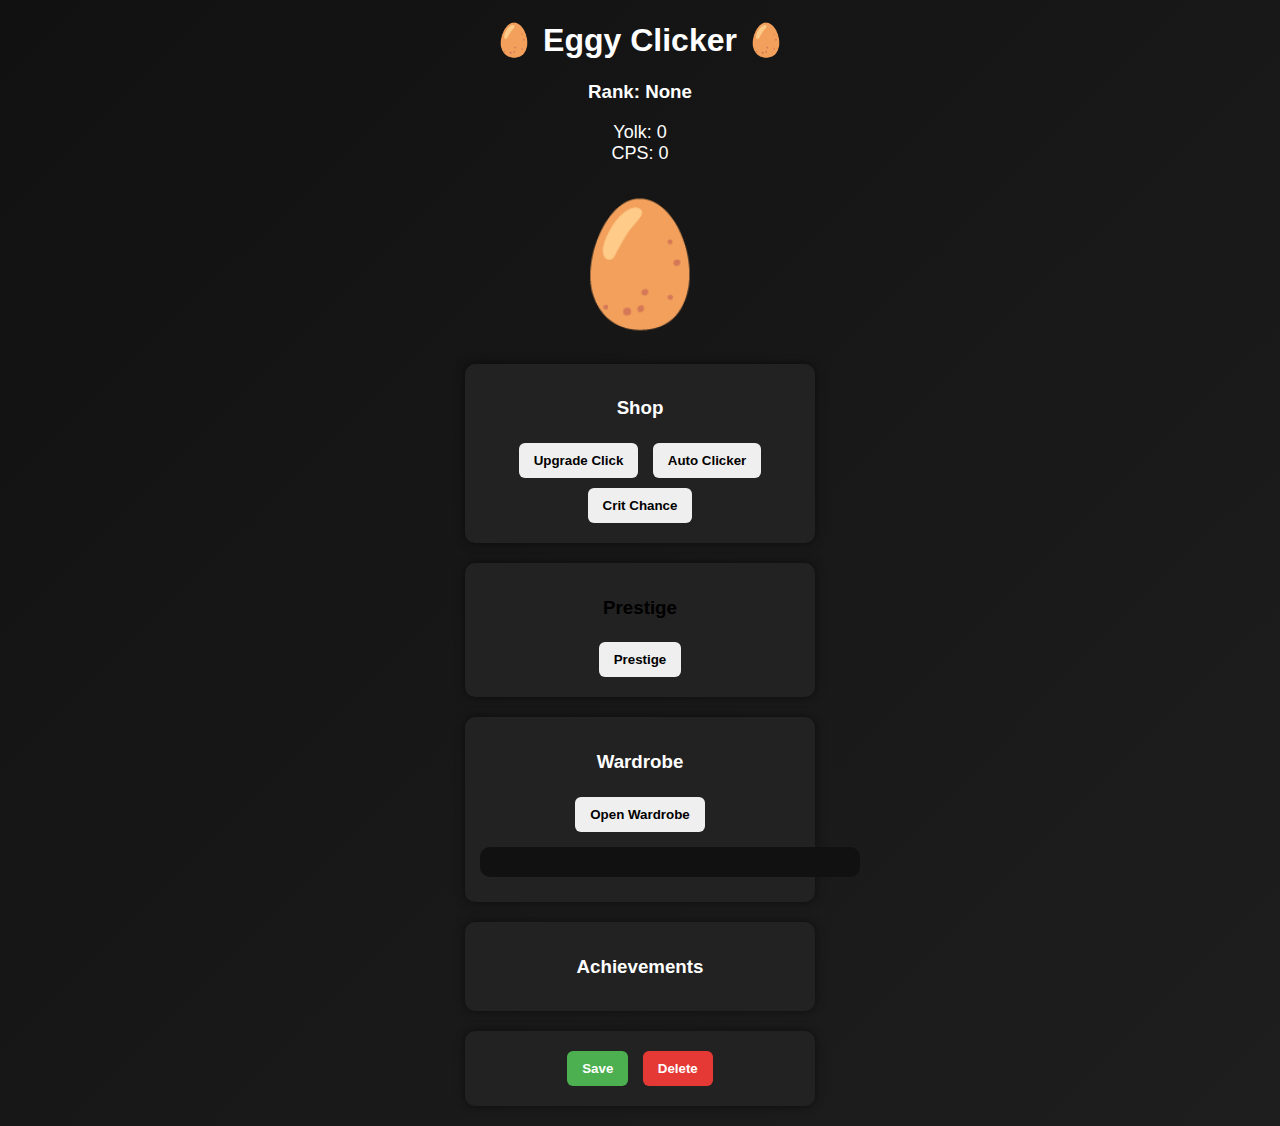
<file: index.html>
<!DOCTYPE html>
<html>
<head>
<meta charset="UTF-8">
<meta name="viewport" content="width=device-width, initial-scale=1.0">
<title>Eggy Clicker</title>
<link rel="stylesheet" href="style.css">
</head>
<body>

<div id="app">

  <h1>🥚 Eggy Clicker 🥚</h1>

  <h3 id="rankDisplay">Rank: None</h3>

  <div id="stats">
    <div>Yolk: <span id="points">0</span></div>
    <div>CPS: <span id="cps">0</span></div>
  </div>

  <div id="eggContainer">
    <div id="egg">🥚</div>
  </div>

  <div class="panel blue">
    <h3>Shop</h3>
    <button id="clickUpgrade">Upgrade Click</button>
    <button id="autoUpgrade">Auto Clicker</button>
    <button id="critUpgrade">Crit Chance</button>
  </div>

  <div class="panel orange">
    <h3>Prestige</h3>
    <button id="prestigeBtn">Prestige</button>
  </div>

  <div class="panel">
    <h3>Wardrobe</h3>
    <button id="wardrobeToggle">Open Wardrobe</button>
    <div id="wardrobePanel" class="hidden"></div>
  </div>

  <div class="panel">
    <h3>Achievements</h3>
    <div id="achievementList"></div>
  </div>

  <div class="panel">
    <button id="saveBtn" class="green">Save</button>
    <button id="deleteBtn" class="red">Delete</button>
  </div>

</div>

<script src="game.js"></script>
</body>
</html>
</file>
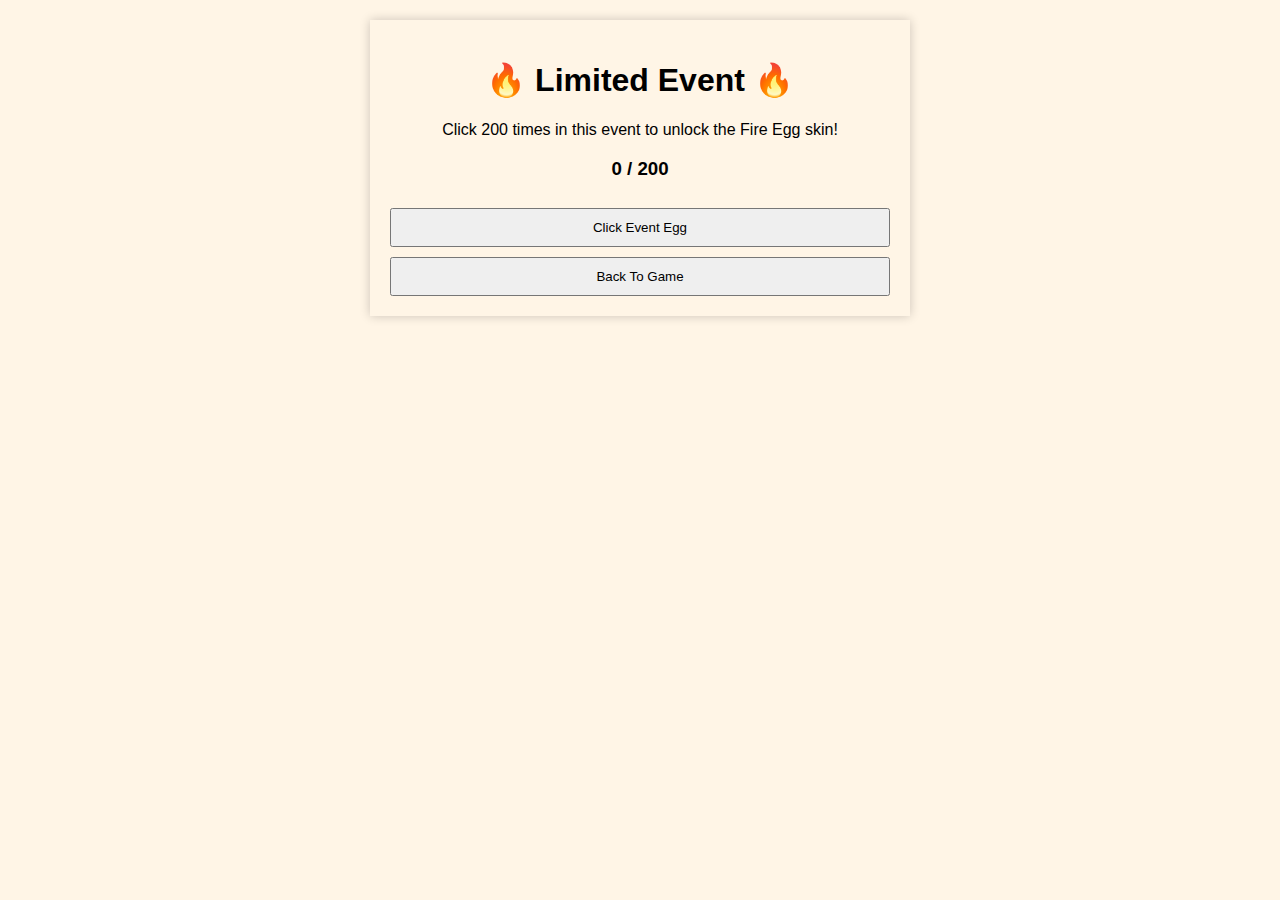
<file: event.html>
<!DOCTYPE html>
<html>
<head>
<meta charset="UTF-8">
<title>Eggy Event</title>
<style>
body{text-align:center;font-family:Arial;background:#fff5e6;}
.panel{margin:20px auto;padding:20px;max-width:500px;box-shadow:0 0 10px rgba(0,0,0,.2);}
button{padding:10px;width:100%;margin-top:10px;}
</style>
</head>
<body>

<div class="panel">
<h1>🔥 Limited Event 🔥</h1>
<p>Click 200 times in this event to unlock the Fire Egg skin!</p>
<h3 id="progress">0 / 200</h3>
<button onclick="eventClick()">Click Event Egg</button>
<button onclick="goBack()">Back To Game</button>
</div>

<script>

let save = JSON.parse(localStorage.getItem("eggySave"));
let eventClicks = 0;

function eventClick(){
  eventClicks++;
  progress.innerText=eventClicks+" / 200";

  if(eventClicks>=200){
    unlockSkin();
  }
}

function unlockSkin(){
  if(!save.ownedSkins.includes("event-fire")){
    save.ownedSkins.push("event-fire");
    localStorage.setItem("eggySave",JSON.stringify(save));
    alert("🔥 Fire Egg Unlocked Permanently!");
  }
}

function goBack(){
  window.location.href="index.html";
}

</script>
</body>
</html>
</file>
<file: style.css>
body{
  font-family: Arial, sans-serif;
  background: linear-gradient(135deg,#111,#1e1e1e);
  color:white;
  text-align:center;
  margin:0;
  padding:0;
}

/* LOGIN SCREEN */
#loginScreen{
  margin-top:100px;
}

.title{
  font-size:48px;
  margin-bottom:20px;
  text-shadow:0 0 15px gold;
}

input{
  padding:10px;
  font-size:16px;
  border-radius:5px;
  border:none;
  margin-bottom:10px;
}

button{
  padding:10px 15px;
  margin:5px;
  border:none;
  border-radius:6px;
  cursor:pointer;
  font-weight:bold;
  transition:0.2s;
}

button:hover{
  transform:scale(1.05);
}

/* COLORS */
.blue{
  background:#2196f3;
  color:white;
}

.orange{
  background:orange;
  color:black;
}

.red{
  background:#e53935;
  color:white;
}

.green{
  background:#4caf50;
  color:white;
}

/* GAME */
#eggContainer{
  margin:30px 0;
}

#egg{
  font-size:120px;
  cursor:pointer;
  transition:0.1s;
}

#egg:active{
  transform:scale(0.9);
}

.panel{
  margin:20px auto;
  padding:15px;
  width:320px;
  border-radius:10px;
  background:#222;
  box-shadow:0 0 10px rgba(0,0,0,0.5);
}

#stats{
  margin-top:10px;
  font-size:18px;
}

#wardrobePanel{
  background:#111;
  padding:15px;
  border-radius:10px;
  margin:10px auto;
  width:350px;
}

#wardrobePanel button{
  display:block;
  width:100%;
  margin:5px 0;
}

.locked{
  opacity:0.5;
  background:#555 !important;
}

#notification{
  position:fixed;
  top:20px;
  right:20px;
  background:gold;
  color:black;
  padding:10px 15px;
  border-radius:8px;
  display:none;
  font-weight:bold;
  box-shadow:0 0 10px gold;
  z-index:1000;
}

.achievement{
  background:#333;
  padding:6px;
  margin:4px 0;
  border-radius:5px;
  font-size:14px;
}

/* RANK EFFECTS */
.masterGlow{
  box-shadow:0 0 20px gold;
}

.diamondGlow{
  animation:diamondPulse 2s infinite;
}

@keyframes diamondPulse{
  0%{box-shadow:0 0 5px cyan;}
  50%{box-shadow:0 0 25px cyan;}
  100%{box-shadow:0 0 5px cyan;}
}

.skinItem {
  border: 2px solid #444;
  padding: 10px;
  margin: 5px;
  cursor: pointer;
  border-radius: 8px;
  background: #1e1e1e;
}

.skinItem.equipped {
  border: 3px solid lime;
}

#wardrobeItems {
  display: grid;
  grid-template-columns: repeat(2, 1fr);
  gap: 8px;
}
</file>
